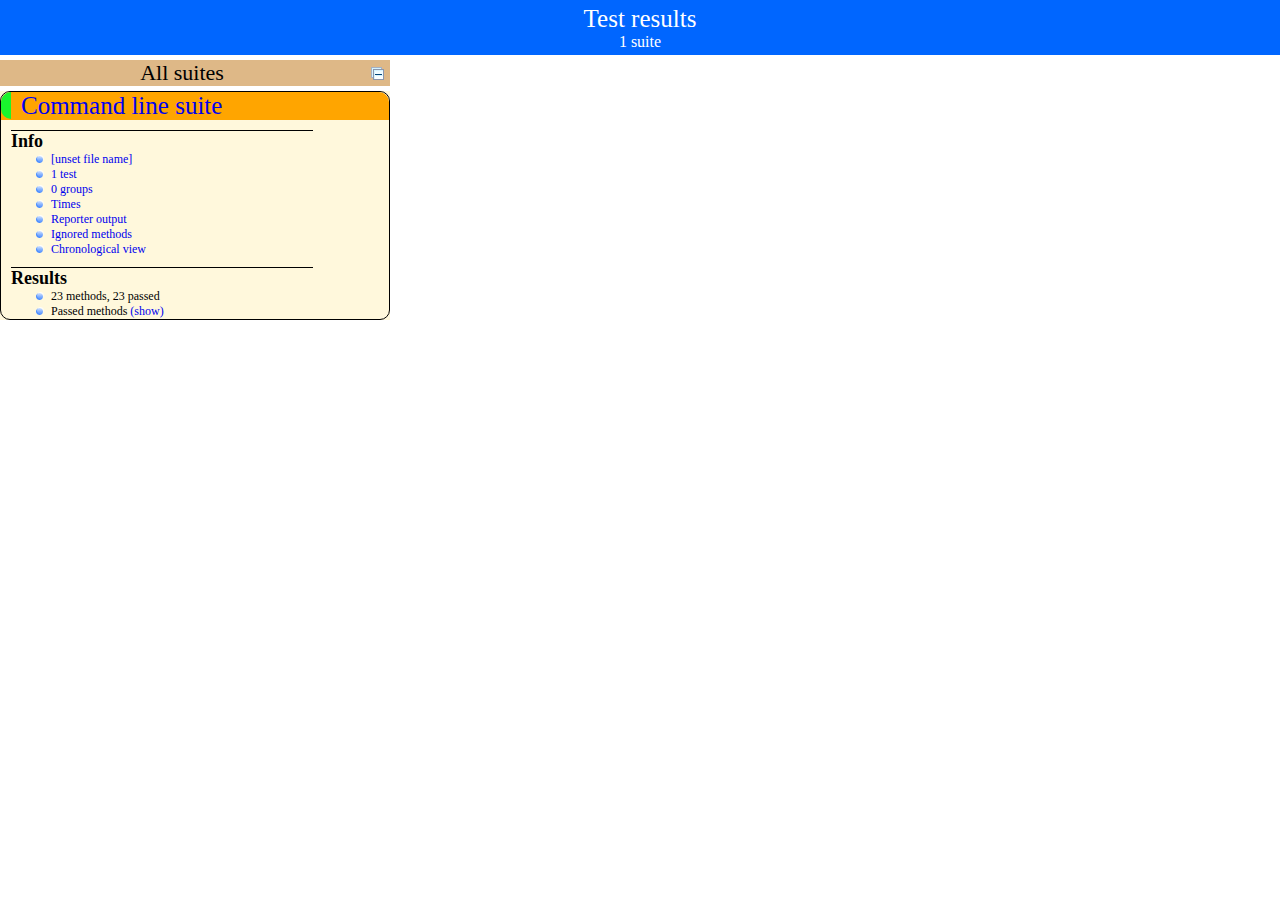
<file: target/surefire-reports/index.html>
<!DOCTYPE html>

<html>
  <head>
  <title>TestNG reports</title>

    <link type="text/css" href="testng-reports.css" rel="stylesheet" />  
    <script type="text/javascript" src="jquery-1.7.1.min.js"></script>
    <script type="text/javascript" src="testng-reports.js"></script>
    <script type="text/javascript" src="https://www.google.com/jsapi"></script>
    <script type='text/javascript'>
      google.load('visualization', '1', {packages:['table']});
      google.setOnLoadCallback(drawTable);
      var suiteTableInitFunctions = new Array();
      var suiteTableData = new Array();
    </script>
    <!--
      <script type="text/javascript" src="jquery-ui/js/jquery-ui-1.8.16.custom.min.js"></script>
     -->
  </head>

  <body>
    <div class="top-banner-root">
      <span class="top-banner-title-font">Test results</span>
      <br/>
      <span class="top-banner-font-1">1 suite</span>
    </div> <!-- top-banner-root -->
    <div class="navigator-root">
      <div class="navigator-suite-header">
        <span>All suites</span>
        <a href="#" class="collapse-all-link" title="Collapse/expand all the suites">
          <img class="collapse-all-icon" src="collapseall.gif">
          </img> <!-- collapse-all-icon -->
        </a> <!-- collapse-all-link -->
      </div> <!-- navigator-suite-header -->
      <div class="suite">
        <div class="rounded-window">
          <div class="suite-header light-rounded-window-top">
            <a href="#" class="navigator-link" panel-name="suite-Command_line_suite">
              <span class="suite-name border-passed">Command line suite</span>
            </a> <!-- navigator-link -->
          </div> <!-- suite-header light-rounded-window-top -->
          <div class="navigator-suite-content">
            <div class="suite-section-title">
              <span>Info</span>
            </div> <!-- suite-section-title -->
            <div class="suite-section-content">
              <ul>
                <li>
                  <a href="#" class="navigator-link " panel-name="test-xml-Command_line_suite">
                    <span>[unset file name]</span>
                  </a> <!-- navigator-link  -->
                </li>
                <li>
                  <a href="#" class="navigator-link " panel-name="testlist-Command_line_suite">
                    <span class="test-stats">1 test</span>
                  </a> <!-- navigator-link  -->
                </li>
                <li>
                  <a href="#" class="navigator-link " panel-name="group-Command_line_suite">
                    <span>0 groups</span>
                  </a> <!-- navigator-link  -->
                </li>
                <li>
                  <a href="#" class="navigator-link " panel-name="times-Command_line_suite">
                    <span>Times</span>
                  </a> <!-- navigator-link  -->
                </li>
                <li>
                  <a href="#" class="navigator-link " panel-name="reporter-Command_line_suite">
                    <span>Reporter output</span>
                  </a> <!-- navigator-link  -->
                </li>
                <li>
                  <a href="#" class="navigator-link " panel-name="ignored-methods-Command_line_suite">
                    <span>Ignored methods</span>
                  </a> <!-- navigator-link  -->
                </li>
                <li>
                  <a href="#" class="navigator-link " panel-name="chronological-Command_line_suite">
                    <span>Chronological view</span>
                  </a> <!-- navigator-link  -->
                </li>
              </ul>
            </div> <!-- suite-section-content -->
            <div class="result-section">
              <div class="suite-section-title">
                <span>Results</span>
              </div> <!-- suite-section-title -->
              <div class="suite-section-content">
                <ul>
                  <li>
                    <span class="method-stats">23 methods,   23 passed</span>
                  </li>
                  <li>
                    <span class="method-list-title passed">Passed methods</span>
                    <span class="show-or-hide-methods passed">
                      <a href="#" panel-name="suite-Command_line_suite" class="hide-methods passed suite-Command_line_suite"> (hide)</a> <!-- hide-methods passed suite-Command_line_suite -->
                      <a href="#" panel-name="suite-Command_line_suite" class="show-methods passed suite-Command_line_suite"> (show)</a> <!-- show-methods passed suite-Command_line_suite -->
                    </span>
                    <div class="method-list-content passed suite-Command_line_suite">
                      <span>
                        <img width="3%" src="passed.png"/>
                        <a href="#" class="method navigator-link" panel-name="suite-Command_line_suite" title="com.ems.springmvc.controller.AppControllerTest" hash-for-method="deleteEmployee">deleteEmployee</a> <!-- method navigator-link -->
                      </span>
                      <br/>
                      <span>
                        <img width="3%" src="passed.png"/>
                        <a href="#" class="method navigator-link" panel-name="suite-Command_line_suite" title="com.ems.springmvc.dao.EmployeeDaoImplTest" hash-for-method="deleteEmployeeByInvalidSsn">deleteEmployeeByInvalidSsn</a> <!-- method navigator-link -->
                      </span>
                      <br/>
                      <span>
                        <img width="3%" src="passed.png"/>
                        <a href="#" class="method navigator-link" panel-name="suite-Command_line_suite" title="com.ems.springmvc.service.EmployeeServiceImplTest" hash-for-method="deleteEmployeeBySsn">deleteEmployeeBySsn</a> <!-- method navigator-link -->
                      </span>
                      <br/>
                      <span>
                        <img width="3%" src="passed.png"/>
                        <a href="#" class="method navigator-link" panel-name="suite-Command_line_suite" title="com.ems.springmvc.dao.EmployeeDaoImplTest" hash-for-method="deleteEmployeeBySsn">deleteEmployeeBySsn</a> <!-- method navigator-link -->
                      </span>
                      <br/>
                      <span>
                        <img width="3%" src="passed.png"/>
                        <a href="#" class="method navigator-link" panel-name="suite-Command_line_suite" title="com.ems.springmvc.controller.AppControllerTest" hash-for-method="editEmployee">editEmployee</a> <!-- method navigator-link -->
                      </span>
                      <br/>
                      <span>
                        <img width="3%" src="passed.png"/>
                        <a href="#" class="method navigator-link" panel-name="suite-Command_line_suite" title="com.ems.springmvc.dao.EmployeeDaoImplTest" hash-for-method="findAllEmployees">findAllEmployees</a> <!-- method navigator-link -->
                      </span>
                      <br/>
                      <span>
                        <img width="3%" src="passed.png"/>
                        <a href="#" class="method navigator-link" panel-name="suite-Command_line_suite" title="com.ems.springmvc.service.EmployeeServiceImplTest" hash-for-method="findAllEmployees">findAllEmployees</a> <!-- method navigator-link -->
                      </span>
                      <br/>
                      <span>
                        <img width="3%" src="passed.png"/>
                        <a href="#" class="method navigator-link" panel-name="suite-Command_line_suite" title="com.ems.springmvc.service.EmployeeServiceImplTest" hash-for-method="findById">findById</a> <!-- method navigator-link -->
                      </span>
                      <br/>
                      <span>
                        <img width="3%" src="passed.png"/>
                        <a href="#" class="method navigator-link" panel-name="suite-Command_line_suite" title="com.ems.springmvc.dao.EmployeeDaoImplTest" hash-for-method="findById">findById</a> <!-- method navigator-link -->
                      </span>
                      <br/>
                      <span>
                        <img width="3%" src="passed.png"/>
                        <a href="#" class="method navigator-link" panel-name="suite-Command_line_suite" title="com.ems.springmvc.dao.EmployeeDaoImplTest" hash-for-method="findEmployeeBySsn">findEmployeeBySsn</a> <!-- method navigator-link -->
                      </span>
                      <br/>
                      <span>
                        <img width="3%" src="passed.png"/>
                        <a href="#" class="method navigator-link" panel-name="suite-Command_line_suite" title="com.ems.springmvc.service.EmployeeServiceImplTest" hash-for-method="findEmployeeBySsn">findEmployeeBySsn</a> <!-- method navigator-link -->
                      </span>
                      <br/>
                      <span>
                        <img width="3%" src="passed.png"/>
                        <a href="#" class="method navigator-link" panel-name="suite-Command_line_suite" title="com.ems.springmvc.service.EmployeeServiceImplTest" hash-for-method="isEmployeeSsnUnique">isEmployeeSsnUnique</a> <!-- method navigator-link -->
                      </span>
                      <br/>
                      <span>
                        <img width="3%" src="passed.png"/>
                        <a href="#" class="method navigator-link" panel-name="suite-Command_line_suite" title="com.ems.springmvc.controller.AppControllerTest" hash-for-method="listEmployees">listEmployees</a> <!-- method navigator-link -->
                      </span>
                      <br/>
                      <span>
                        <img width="3%" src="passed.png"/>
                        <a href="#" class="method navigator-link" panel-name="suite-Command_line_suite" title="com.ems.springmvc.controller.AppControllerTest" hash-for-method="newEmployee">newEmployee</a> <!-- method navigator-link -->
                      </span>
                      <br/>
                      <span>
                        <img width="3%" src="passed.png"/>
                        <a href="#" class="method navigator-link" panel-name="suite-Command_line_suite" title="com.ems.springmvc.service.EmployeeServiceImplTest" hash-for-method="saveEmployee">saveEmployee</a> <!-- method navigator-link -->
                      </span>
                      <br/>
                      <span>
                        <img width="3%" src="passed.png"/>
                        <a href="#" class="method navigator-link" panel-name="suite-Command_line_suite" title="com.ems.springmvc.dao.EmployeeDaoImplTest" hash-for-method="saveEmployee">saveEmployee</a> <!-- method navigator-link -->
                      </span>
                      <br/>
                      <span>
                        <img width="3%" src="passed.png"/>
                        <a href="#" class="method navigator-link" panel-name="suite-Command_line_suite" title="com.ems.springmvc.controller.AppControllerTest" hash-for-method="saveEmployeeWithSuccess">saveEmployeeWithSuccess</a> <!-- method navigator-link -->
                      </span>
                      <br/>
                      <span>
                        <img width="3%" src="passed.png"/>
                        <a href="#" class="method navigator-link" panel-name="suite-Command_line_suite" title="com.ems.springmvc.controller.AppControllerTest" hash-for-method="saveEmployeeWithValidationError">saveEmployeeWithValidationError</a> <!-- method navigator-link -->
                      </span>
                      <br/>
                      <span>
                        <img width="3%" src="passed.png"/>
                        <a href="#" class="method navigator-link" panel-name="suite-Command_line_suite" title="com.ems.springmvc.controller.AppControllerTest" hash-for-method="saveEmployeeWithValidationErrorNonUniqueSSN">saveEmployeeWithValidationErrorNonUniqueSSN</a> <!-- method navigator-link -->
                      </span>
                      <br/>
                      <span>
                        <img width="3%" src="passed.png"/>
                        <a href="#" class="method navigator-link" panel-name="suite-Command_line_suite" title="com.ems.springmvc.service.EmployeeServiceImplTest" hash-for-method="updateEmployee">updateEmployee</a> <!-- method navigator-link -->
                      </span>
                      <br/>
                      <span>
                        <img width="3%" src="passed.png"/>
                        <a href="#" class="method navigator-link" panel-name="suite-Command_line_suite" title="com.ems.springmvc.controller.AppControllerTest" hash-for-method="updateEmployeeWithSuccess">updateEmployeeWithSuccess</a> <!-- method navigator-link -->
                      </span>
                      <br/>
                      <span>
                        <img width="3%" src="passed.png"/>
                        <a href="#" class="method navigator-link" panel-name="suite-Command_line_suite" title="com.ems.springmvc.controller.AppControllerTest" hash-for-method="updateEmployeeWithValidationError">updateEmployeeWithValidationError</a> <!-- method navigator-link -->
                      </span>
                      <br/>
                      <span>
                        <img width="3%" src="passed.png"/>
                        <a href="#" class="method navigator-link" panel-name="suite-Command_line_suite" title="com.ems.springmvc.controller.AppControllerTest" hash-for-method="updateEmployeeWithValidationErrorNonUniqueSSN">updateEmployeeWithValidationErrorNonUniqueSSN</a> <!-- method navigator-link -->
                      </span>
                      <br/>
                    </div> <!-- method-list-content passed suite-Command_line_suite -->
                  </li>
                </ul>
              </div> <!-- suite-section-content -->
            </div> <!-- result-section -->
          </div> <!-- navigator-suite-content -->
        </div> <!-- rounded-window -->
      </div> <!-- suite -->
    </div> <!-- navigator-root -->
    <div class="wrapper">
      <div class="main-panel-root">
        <div panel-name="suite-Command_line_suite" class="panel Command_line_suite">
          <div class="suite-Command_line_suite-class-passed">
            <div class="main-panel-header rounded-window-top">
              <img src="passed.png"/>
              <span class="class-name">com.ems.springmvc.controller.AppControllerTest</span>
            </div> <!-- main-panel-header rounded-window-top -->
            <div class="main-panel-content rounded-window-bottom">
              <div class="method">
                <div class="method-content">
                  <a name="deleteEmployee">
                  </a> <!-- deleteEmployee -->
                  <span class="method-name">deleteEmployee</span>
                </div> <!-- method-content -->
              </div> <!-- method -->
              <div class="method">
                <div class="method-content">
                  <a name="editEmployee">
                  </a> <!-- editEmployee -->
                  <span class="method-name">editEmployee</span>
                </div> <!-- method-content -->
              </div> <!-- method -->
              <div class="method">
                <div class="method-content">
                  <a name="listEmployees">
                  </a> <!-- listEmployees -->
                  <span class="method-name">listEmployees</span>
                </div> <!-- method-content -->
              </div> <!-- method -->
              <div class="method">
                <div class="method-content">
                  <a name="newEmployee">
                  </a> <!-- newEmployee -->
                  <span class="method-name">newEmployee</span>
                </div> <!-- method-content -->
              </div> <!-- method -->
              <div class="method">
                <div class="method-content">
                  <a name="saveEmployeeWithSuccess">
                  </a> <!-- saveEmployeeWithSuccess -->
                  <span class="method-name">saveEmployeeWithSuccess</span>
                </div> <!-- method-content -->
              </div> <!-- method -->
              <div class="method">
                <div class="method-content">
                  <a name="saveEmployeeWithValidationError">
                  </a> <!-- saveEmployeeWithValidationError -->
                  <span class="method-name">saveEmployeeWithValidationError</span>
                </div> <!-- method-content -->
              </div> <!-- method -->
              <div class="method">
                <div class="method-content">
                  <a name="saveEmployeeWithValidationErrorNonUniqueSSN">
                  </a> <!-- saveEmployeeWithValidationErrorNonUniqueSSN -->
                  <span class="method-name">saveEmployeeWithValidationErrorNonUniqueSSN</span>
                </div> <!-- method-content -->
              </div> <!-- method -->
              <div class="method">
                <div class="method-content">
                  <a name="updateEmployeeWithSuccess">
                  </a> <!-- updateEmployeeWithSuccess -->
                  <span class="method-name">updateEmployeeWithSuccess</span>
                </div> <!-- method-content -->
              </div> <!-- method -->
              <div class="method">
                <div class="method-content">
                  <a name="updateEmployeeWithValidationError">
                  </a> <!-- updateEmployeeWithValidationError -->
                  <span class="method-name">updateEmployeeWithValidationError</span>
                </div> <!-- method-content -->
              </div> <!-- method -->
              <div class="method">
                <div class="method-content">
                  <a name="updateEmployeeWithValidationErrorNonUniqueSSN">
                  </a> <!-- updateEmployeeWithValidationErrorNonUniqueSSN -->
                  <span class="method-name">updateEmployeeWithValidationErrorNonUniqueSSN</span>
                </div> <!-- method-content -->
              </div> <!-- method -->
            </div> <!-- main-panel-content rounded-window-bottom -->
          </div> <!-- suite-Command_line_suite-class-passed -->
          <div class="suite-Command_line_suite-class-passed">
            <div class="main-panel-header rounded-window-top">
              <img src="passed.png"/>
              <span class="class-name">com.ems.springmvc.service.EmployeeServiceImplTest</span>
            </div> <!-- main-panel-header rounded-window-top -->
            <div class="main-panel-content rounded-window-bottom">
              <div class="method">
                <div class="method-content">
                  <a name="deleteEmployeeBySsn">
                  </a> <!-- deleteEmployeeBySsn -->
                  <span class="method-name">deleteEmployeeBySsn</span>
                </div> <!-- method-content -->
              </div> <!-- method -->
              <div class="method">
                <div class="method-content">
                  <a name="findAllEmployees">
                  </a> <!-- findAllEmployees -->
                  <span class="method-name">findAllEmployees</span>
                </div> <!-- method-content -->
              </div> <!-- method -->
              <div class="method">
                <div class="method-content">
                  <a name="findById">
                  </a> <!-- findById -->
                  <span class="method-name">findById</span>
                </div> <!-- method-content -->
              </div> <!-- method -->
              <div class="method">
                <div class="method-content">
                  <a name="findEmployeeBySsn">
                  </a> <!-- findEmployeeBySsn -->
                  <span class="method-name">findEmployeeBySsn</span>
                </div> <!-- method-content -->
              </div> <!-- method -->
              <div class="method">
                <div class="method-content">
                  <a name="isEmployeeSsnUnique">
                  </a> <!-- isEmployeeSsnUnique -->
                  <span class="method-name">isEmployeeSsnUnique</span>
                </div> <!-- method-content -->
              </div> <!-- method -->
              <div class="method">
                <div class="method-content">
                  <a name="saveEmployee">
                  </a> <!-- saveEmployee -->
                  <span class="method-name">saveEmployee</span>
                </div> <!-- method-content -->
              </div> <!-- method -->
              <div class="method">
                <div class="method-content">
                  <a name="updateEmployee">
                  </a> <!-- updateEmployee -->
                  <span class="method-name">updateEmployee</span>
                </div> <!-- method-content -->
              </div> <!-- method -->
            </div> <!-- main-panel-content rounded-window-bottom -->
          </div> <!-- suite-Command_line_suite-class-passed -->
          <div class="suite-Command_line_suite-class-passed">
            <div class="main-panel-header rounded-window-top">
              <img src="passed.png"/>
              <span class="class-name">com.ems.springmvc.dao.EmployeeDaoImplTest</span>
            </div> <!-- main-panel-header rounded-window-top -->
            <div class="main-panel-content rounded-window-bottom">
              <div class="method">
                <div class="method-content">
                  <a name="deleteEmployeeByInvalidSsn">
                  </a> <!-- deleteEmployeeByInvalidSsn -->
                  <span class="method-name">deleteEmployeeByInvalidSsn</span>
                </div> <!-- method-content -->
              </div> <!-- method -->
              <div class="method">
                <div class="method-content">
                  <a name="deleteEmployeeBySsn">
                  </a> <!-- deleteEmployeeBySsn -->
                  <span class="method-name">deleteEmployeeBySsn</span>
                </div> <!-- method-content -->
              </div> <!-- method -->
              <div class="method">
                <div class="method-content">
                  <a name="findAllEmployees">
                  </a> <!-- findAllEmployees -->
                  <span class="method-name">findAllEmployees</span>
                </div> <!-- method-content -->
              </div> <!-- method -->
              <div class="method">
                <div class="method-content">
                  <a name="findById">
                  </a> <!-- findById -->
                  <span class="method-name">findById</span>
                </div> <!-- method-content -->
              </div> <!-- method -->
              <div class="method">
                <div class="method-content">
                  <a name="findEmployeeBySsn">
                  </a> <!-- findEmployeeBySsn -->
                  <span class="method-name">findEmployeeBySsn</span>
                </div> <!-- method-content -->
              </div> <!-- method -->
              <div class="method">
                <div class="method-content">
                  <a name="saveEmployee">
                  </a> <!-- saveEmployee -->
                  <span class="method-name">saveEmployee</span>
                </div> <!-- method-content -->
              </div> <!-- method -->
            </div> <!-- main-panel-content rounded-window-bottom -->
          </div> <!-- suite-Command_line_suite-class-passed -->
        </div> <!-- panel Command_line_suite -->
        <div panel-name="test-xml-Command_line_suite" class="panel">
          <div class="main-panel-header rounded-window-top">
          </div> <!-- main-panel-header rounded-window-top -->
          <div class="main-panel-content rounded-window-bottom">
            <pre>
&lt;?xml version=&quot;1.0&quot; encoding=&quot;UTF-8&quot;?&gt;
&lt;!DOCTYPE suite SYSTEM &quot;http://testng.org/testng-1.0.dtd&quot;&gt;
&lt;suite verbose=&quot;0&quot; name=&quot;Command line suite&quot;&gt;
  &lt;test name=&quot;Command line test&quot; preserve-order=&quot;false&quot;&gt;
    &lt;classes&gt;
      &lt;class name=&quot;com.ems.springmvc.controller.AppControllerTest&quot;/&gt;
      &lt;class name=&quot;com.ems.springmvc.dao.EmployeeDaoImplTest&quot;/&gt;
      &lt;class name=&quot;com.ems.springmvc.dao.EntityDaoImplTest&quot;/&gt;
      &lt;class name=&quot;com.ems.springmvc.service.EmployeeServiceImplTest&quot;/&gt;
    &lt;/classes&gt;
  &lt;/test&gt; &lt;!-- Command line test --&gt;
&lt;/suite&gt; &lt;!-- Command line suite --&gt;
            </pre>
          </div> <!-- main-panel-content rounded-window-bottom -->
        </div> <!-- panel -->
        <div panel-name="testlist-Command_line_suite" class="panel">
          <div class="main-panel-header rounded-window-top">
            <span class="header-content">Tests for Command line suite</span>
          </div> <!-- main-panel-header rounded-window-top -->
          <div class="main-panel-content rounded-window-bottom">
            <ul>
              <li>
                <span class="test-name">Command line test (4 classes)</span>
              </li>
            </ul>
          </div> <!-- main-panel-content rounded-window-bottom -->
        </div> <!-- panel -->
        <div panel-name="group-Command_line_suite" class="panel">
          <div class="main-panel-header rounded-window-top">
            <span class="header-content">Groups for Command line suite</span>
          </div> <!-- main-panel-header rounded-window-top -->
          <div class="main-panel-content rounded-window-bottom">
          </div> <!-- main-panel-content rounded-window-bottom -->
        </div> <!-- panel -->
        <div panel-name="times-Command_line_suite" class="panel">
          <div class="main-panel-header rounded-window-top">
            <span class="header-content">Times for Command line suite</span>
          </div> <!-- main-panel-header rounded-window-top -->
          <div class="main-panel-content rounded-window-bottom">
            <div class="times-div">
              <script type="text/javascript">
suiteTableInitFunctions.push('tableData_Command_line_suite');
function tableData_Command_line_suite() {
var data = new google.visualization.DataTable();
data.addColumn('number', 'Number');
data.addColumn('string', 'Method');
data.addColumn('string', 'Class');
data.addColumn('number', 'Time (ms)');
data.addRows(23);
data.setCell(0, 0, 0)
data.setCell(0, 1, 'deleteEmployeeByInvalidSsn')
data.setCell(0, 2, 'com.ems.springmvc.dao.EmployeeDaoImplTest')
data.setCell(0, 3, 142);
data.setCell(1, 0, 1)
data.setCell(1, 1, 'editEmployee')
data.setCell(1, 2, 'com.ems.springmvc.controller.AppControllerTest')
data.setCell(1, 3, 31);
data.setCell(2, 0, 2)
data.setCell(2, 1, 'saveEmployee')
data.setCell(2, 2, 'com.ems.springmvc.dao.EmployeeDaoImplTest')
data.setCell(2, 3, 27);
data.setCell(3, 0, 3)
data.setCell(3, 1, 'deleteEmployee')
data.setCell(3, 2, 'com.ems.springmvc.controller.AppControllerTest')
data.setCell(3, 3, 22);
data.setCell(4, 0, 4)
data.setCell(4, 1, 'listEmployees')
data.setCell(4, 2, 'com.ems.springmvc.controller.AppControllerTest')
data.setCell(4, 3, 21);
data.setCell(5, 0, 5)
data.setCell(5, 1, 'findEmployeeBySsn')
data.setCell(5, 2, 'com.ems.springmvc.dao.EmployeeDaoImplTest')
data.setCell(5, 3, 17);
data.setCell(6, 0, 6)
data.setCell(6, 1, 'findById')
data.setCell(6, 2, 'com.ems.springmvc.dao.EmployeeDaoImplTest')
data.setCell(6, 3, 14);
data.setCell(7, 0, 7)
data.setCell(7, 1, 'findAllEmployees')
data.setCell(7, 2, 'com.ems.springmvc.dao.EmployeeDaoImplTest')
data.setCell(7, 3, 3);
data.setCell(8, 0, 8)
data.setCell(8, 1, 'deleteEmployeeBySsn')
data.setCell(8, 2, 'com.ems.springmvc.dao.EmployeeDaoImplTest')
data.setCell(8, 3, 3);
data.setCell(9, 0, 9)
data.setCell(9, 1, 'saveEmployeeWithSuccess')
data.setCell(9, 2, 'com.ems.springmvc.controller.AppControllerTest')
data.setCell(9, 3, 2);
data.setCell(10, 0, 10)
data.setCell(10, 1, 'newEmployee')
data.setCell(10, 2, 'com.ems.springmvc.controller.AppControllerTest')
data.setCell(10, 3, 1);
data.setCell(11, 0, 11)
data.setCell(11, 1, 'saveEmployeeWithValidationErrorNonUniqueSSN')
data.setCell(11, 2, 'com.ems.springmvc.controller.AppControllerTest')
data.setCell(11, 3, 1);
data.setCell(12, 0, 12)
data.setCell(12, 1, 'isEmployeeSsnUnique')
data.setCell(12, 2, 'com.ems.springmvc.service.EmployeeServiceImplTest')
data.setCell(12, 3, 1);
data.setCell(13, 0, 13)
data.setCell(13, 1, 'updateEmployeeWithValidationErrorNonUniqueSSN')
data.setCell(13, 2, 'com.ems.springmvc.controller.AppControllerTest')
data.setCell(13, 3, 1);
data.setCell(14, 0, 14)
data.setCell(14, 1, 'deleteEmployeeBySsn')
data.setCell(14, 2, 'com.ems.springmvc.service.EmployeeServiceImplTest')
data.setCell(14, 3, 1);
data.setCell(15, 0, 15)
data.setCell(15, 1, 'updateEmployeeWithSuccess')
data.setCell(15, 2, 'com.ems.springmvc.controller.AppControllerTest')
data.setCell(15, 3, 1);
data.setCell(16, 0, 16)
data.setCell(16, 1, 'updateEmployeeWithValidationError')
data.setCell(16, 2, 'com.ems.springmvc.controller.AppControllerTest')
data.setCell(16, 3, 1);
data.setCell(17, 0, 17)
data.setCell(17, 1, 'saveEmployeeWithValidationError')
data.setCell(17, 2, 'com.ems.springmvc.controller.AppControllerTest')
data.setCell(17, 3, 1);
data.setCell(18, 0, 18)
data.setCell(18, 1, 'findById')
data.setCell(18, 2, 'com.ems.springmvc.service.EmployeeServiceImplTest')
data.setCell(18, 3, 0);
data.setCell(19, 0, 19)
data.setCell(19, 1, 'saveEmployee')
data.setCell(19, 2, 'com.ems.springmvc.service.EmployeeServiceImplTest')
data.setCell(19, 3, 0);
data.setCell(20, 0, 20)
data.setCell(20, 1, 'findAllEmployees')
data.setCell(20, 2, 'com.ems.springmvc.service.EmployeeServiceImplTest')
data.setCell(20, 3, 0);
data.setCell(21, 0, 21)
data.setCell(21, 1, 'updateEmployee')
data.setCell(21, 2, 'com.ems.springmvc.service.EmployeeServiceImplTest')
data.setCell(21, 3, 0);
data.setCell(22, 0, 22)
data.setCell(22, 1, 'findEmployeeBySsn')
data.setCell(22, 2, 'com.ems.springmvc.service.EmployeeServiceImplTest')
data.setCell(22, 3, 0);
window.suiteTableData['Command_line_suite']= { tableData: data, tableDiv: 'times-div-Command_line_suite'}
return data;
}
              </script>
              <span class="suite-total-time">Total running time: 290 ms</span>
              <div id="times-div-Command_line_suite">
              </div> <!-- times-div-Command_line_suite -->
            </div> <!-- times-div -->
          </div> <!-- main-panel-content rounded-window-bottom -->
        </div> <!-- panel -->
        <div panel-name="reporter-Command_line_suite" class="panel">
          <div class="main-panel-header rounded-window-top">
            <span class="header-content">Reporter output for Command line suite</span>
          </div> <!-- main-panel-header rounded-window-top -->
          <div class="main-panel-content rounded-window-bottom">
          </div> <!-- main-panel-content rounded-window-bottom -->
        </div> <!-- panel -->
        <div panel-name="ignored-methods-Command_line_suite" class="panel">
          <div class="main-panel-header rounded-window-top">
            <span class="header-content">0 ignored methods</span>
          </div> <!-- main-panel-header rounded-window-top -->
          <div class="main-panel-content rounded-window-bottom">
          </div> <!-- main-panel-content rounded-window-bottom -->
        </div> <!-- panel -->
        <div panel-name="chronological-Command_line_suite" class="panel">
          <div class="main-panel-header rounded-window-top">
            <span class="header-content">Methods in chronological order</span>
          </div> <!-- main-panel-header rounded-window-top -->
          <div class="main-panel-content rounded-window-bottom">
            <div class="chronological-class">
              <div class="chronological-class-name">com.ems.springmvc.controller.AppControllerTest</div> <!-- chronological-class-name -->
              <div class="configuration-class before">
                <span class="method-name">setUp</span>
                <span class="method-start">0 ms</span>
              </div> <!-- configuration-class before -->
              <div class="test-method">
                <span class="method-name">deleteEmployee</span>
                <span class="method-start">449 ms</span>
              </div> <!-- test-method -->
              <div class="test-method">
                <span class="method-name">editEmployee</span>
                <span class="method-start">474 ms</span>
              </div> <!-- test-method -->
              <div class="test-method">
                <span class="method-name">listEmployees</span>
                <span class="method-start">505 ms</span>
              </div> <!-- test-method -->
              <div class="test-method">
                <span class="method-name">newEmployee</span>
                <span class="method-start">527 ms</span>
              </div> <!-- test-method -->
              <div class="test-method">
                <span class="method-name">saveEmployeeWithSuccess</span>
                <span class="method-start">528 ms</span>
              </div> <!-- test-method -->
              <div class="test-method">
                <span class="method-name">saveEmployeeWithValidationError</span>
                <span class="method-start">531 ms</span>
              </div> <!-- test-method -->
              <div class="test-method">
                <span class="method-name">saveEmployeeWithValidationErrorNonUniqueSSN</span>
                <span class="method-start">533 ms</span>
              </div> <!-- test-method -->
              <div class="test-method">
                <span class="method-name">updateEmployeeWithSuccess</span>
                <span class="method-start">535 ms</span>
              </div> <!-- test-method -->
              <div class="test-method">
                <span class="method-name">updateEmployeeWithValidationError</span>
                <span class="method-start">536 ms</span>
              </div> <!-- test-method -->
              <div class="test-method">
                <span class="method-name">updateEmployeeWithValidationErrorNonUniqueSSN</span>
                <span class="method-start">537 ms</span>
              </div> <!-- test-method -->
            </div> <!-- chronological-class -->
            <div class="chronological-class">
              <div class="chronological-class-name">com.ems.springmvc.dao.EmployeeDaoImplTest</div> <!-- chronological-class-name -->
              <div class="configuration-class before">
                <span class="method-name">springTestContextBeforeTestClass</span>
                <span class="method-start">539 ms</span>
              </div> <!-- configuration-class before -->
              <div class="configuration-class before">
                <span class="method-name">springTestContextPrepareTestInstance</span>
                <span class="method-start">539 ms</span>
              </div> <!-- configuration-class before -->
              <div class="configuration-method before">
                <span class="method-name">springTestContextBeforeTestMethod(public void com.ems.springmvc.dao.EmployeeDaoImplTest.deleteEmployeeByInvalidSsn())</span>
                <span class="method-start">3042 ms</span>
              </div> <!-- configuration-method before -->
              <div class="configuration-method before">
                <span class="method-name">setUp</span>
                <span class="method-start">3114 ms</span>
              </div> <!-- configuration-method before -->
              <div class="test-method">
                <span class="method-name">deleteEmployeeByInvalidSsn</span>
                <span class="method-start">3298 ms</span>
              </div> <!-- test-method -->
              <div class="configuration-method after">
                <span class="method-name">springTestContextAfterTestMethod(public void com.ems.springmvc.dao.EmployeeDaoImplTest.deleteEmployeeByInvalidSsn())</span>
                <span class="method-start">3440 ms</span>
              </div> <!-- configuration-method after -->
              <div class="configuration-method before">
                <span class="method-name">springTestContextBeforeTestMethod(public void com.ems.springmvc.dao.EmployeeDaoImplTest.deleteEmployeeBySsn())</span>
                <span class="method-start">3447 ms</span>
              </div> <!-- configuration-method before -->
              <div class="configuration-method before">
                <span class="method-name">setUp</span>
                <span class="method-start">3449 ms</span>
              </div> <!-- configuration-method before -->
              <div class="test-method">
                <span class="method-name">deleteEmployeeBySsn</span>
                <span class="method-start">3458 ms</span>
              </div> <!-- test-method -->
              <div class="configuration-method after">
                <span class="method-name">springTestContextAfterTestMethod(public void com.ems.springmvc.dao.EmployeeDaoImplTest.deleteEmployeeBySsn())</span>
                <span class="method-start">3461 ms</span>
              </div> <!-- configuration-method after -->
              <div class="configuration-method before">
                <span class="method-name">springTestContextBeforeTestMethod(public void com.ems.springmvc.dao.EmployeeDaoImplTest.findAllEmployees())</span>
                <span class="method-start">3466 ms</span>
              </div> <!-- configuration-method before -->
              <div class="configuration-method before">
                <span class="method-name">setUp</span>
                <span class="method-start">3468 ms</span>
              </div> <!-- configuration-method before -->
              <div class="test-method">
                <span class="method-name">findAllEmployees</span>
                <span class="method-start">3477 ms</span>
              </div> <!-- test-method -->
              <div class="configuration-method after">
                <span class="method-name">springTestContextAfterTestMethod(public void com.ems.springmvc.dao.EmployeeDaoImplTest.findAllEmployees())</span>
                <span class="method-start">3480 ms</span>
              </div> <!-- configuration-method after -->
              <div class="configuration-method before">
                <span class="method-name">springTestContextBeforeTestMethod(public void com.ems.springmvc.dao.EmployeeDaoImplTest.findById())</span>
                <span class="method-start">3483 ms</span>
              </div> <!-- configuration-method before -->
              <div class="configuration-method before">
                <span class="method-name">setUp</span>
                <span class="method-start">3485 ms</span>
              </div> <!-- configuration-method before -->
              <div class="test-method">
                <span class="method-name">findById</span>
                <span class="method-start">3497 ms</span>
              </div> <!-- test-method -->
              <div class="configuration-method after">
                <span class="method-name">springTestContextAfterTestMethod(public void com.ems.springmvc.dao.EmployeeDaoImplTest.findById())</span>
                <span class="method-start">3511 ms</span>
              </div> <!-- configuration-method after -->
              <div class="configuration-method before">
                <span class="method-name">springTestContextBeforeTestMethod(public void com.ems.springmvc.dao.EmployeeDaoImplTest.findEmployeeBySsn())</span>
                <span class="method-start">3515 ms</span>
              </div> <!-- configuration-method before -->
              <div class="configuration-method before">
                <span class="method-name">setUp</span>
                <span class="method-start">3518 ms</span>
              </div> <!-- configuration-method before -->
              <div class="test-method">
                <span class="method-name">findEmployeeBySsn</span>
                <span class="method-start">3528 ms</span>
              </div> <!-- test-method -->
              <div class="configuration-method after">
                <span class="method-name">springTestContextAfterTestMethod(public void com.ems.springmvc.dao.EmployeeDaoImplTest.findEmployeeBySsn())</span>
                <span class="method-start">3545 ms</span>
              </div> <!-- configuration-method after -->
              <div class="configuration-method before">
                <span class="method-name">springTestContextBeforeTestMethod(public void com.ems.springmvc.dao.EmployeeDaoImplTest.saveEmployee())</span>
                <span class="method-start">3548 ms</span>
              </div> <!-- configuration-method before -->
              <div class="configuration-method before">
                <span class="method-name">setUp</span>
                <span class="method-start">3553 ms</span>
              </div> <!-- configuration-method before -->
              <div class="test-method">
                <span class="method-name">saveEmployee</span>
                <span class="method-start">3599 ms</span>
              </div> <!-- test-method -->
              <div class="configuration-method after">
                <span class="method-name">springTestContextAfterTestMethod(public void com.ems.springmvc.dao.EmployeeDaoImplTest.saveEmployee())</span>
                <span class="method-start">3629 ms</span>
              </div> <!-- configuration-method after -->
            </div> <!-- chronological-class -->
            <div class="chronological-class">
              <div class="chronological-class-name">com.ems.springmvc.service.EmployeeServiceImplTest</div> <!-- chronological-class-name -->
              <div class="configuration-class before">
                <span class="method-name">setUp</span>
                <span class="method-start">3632 ms</span>
              </div> <!-- configuration-class before -->
            </div> <!-- chronological-class -->
            <div class="chronological-class">
              <div class="chronological-class-name">com.ems.springmvc.dao.EmployeeDaoImplTest</div> <!-- chronological-class-name -->
              <div class="configuration-class after">
                <span class="method-name">springTestContextAfterTestClass</span>
                <span class="method-start">3632 ms</span>
              </div> <!-- configuration-class after -->
            </div> <!-- chronological-class -->
            <div class="chronological-class">
              <div class="chronological-class-name">com.ems.springmvc.service.EmployeeServiceImplTest</div> <!-- chronological-class-name -->
              <div class="test-method">
                <span class="method-name">deleteEmployeeBySsn</span>
                <span class="method-start">3644 ms</span>
              </div> <!-- test-method -->
              <div class="test-method">
                <span class="method-name">findAllEmployees</span>
                <span class="method-start">3645 ms</span>
              </div> <!-- test-method -->
              <div class="test-method">
                <span class="method-name">findById</span>
                <span class="method-start">3646 ms</span>
              </div> <!-- test-method -->
              <div class="test-method">
                <span class="method-name">findEmployeeBySsn</span>
                <span class="method-start">3647 ms</span>
              </div> <!-- test-method -->
              <div class="test-method">
                <span class="method-name">isEmployeeSsnUnique</span>
                <span class="method-start">3647 ms</span>
              </div> <!-- test-method -->
              <div class="test-method">
                <span class="method-name">saveEmployee</span>
                <span class="method-start">3648 ms</span>
              </div> <!-- test-method -->
              <div class="test-method">
                <span class="method-name">updateEmployee</span>
                <span class="method-start">3649 ms</span>
              </div> <!-- test-method -->
          </div> <!-- main-panel-content rounded-window-bottom -->
        </div> <!-- panel -->
      </div> <!-- main-panel-root -->
    </div> <!-- wrapper -->
  </body>
</html>
</file>
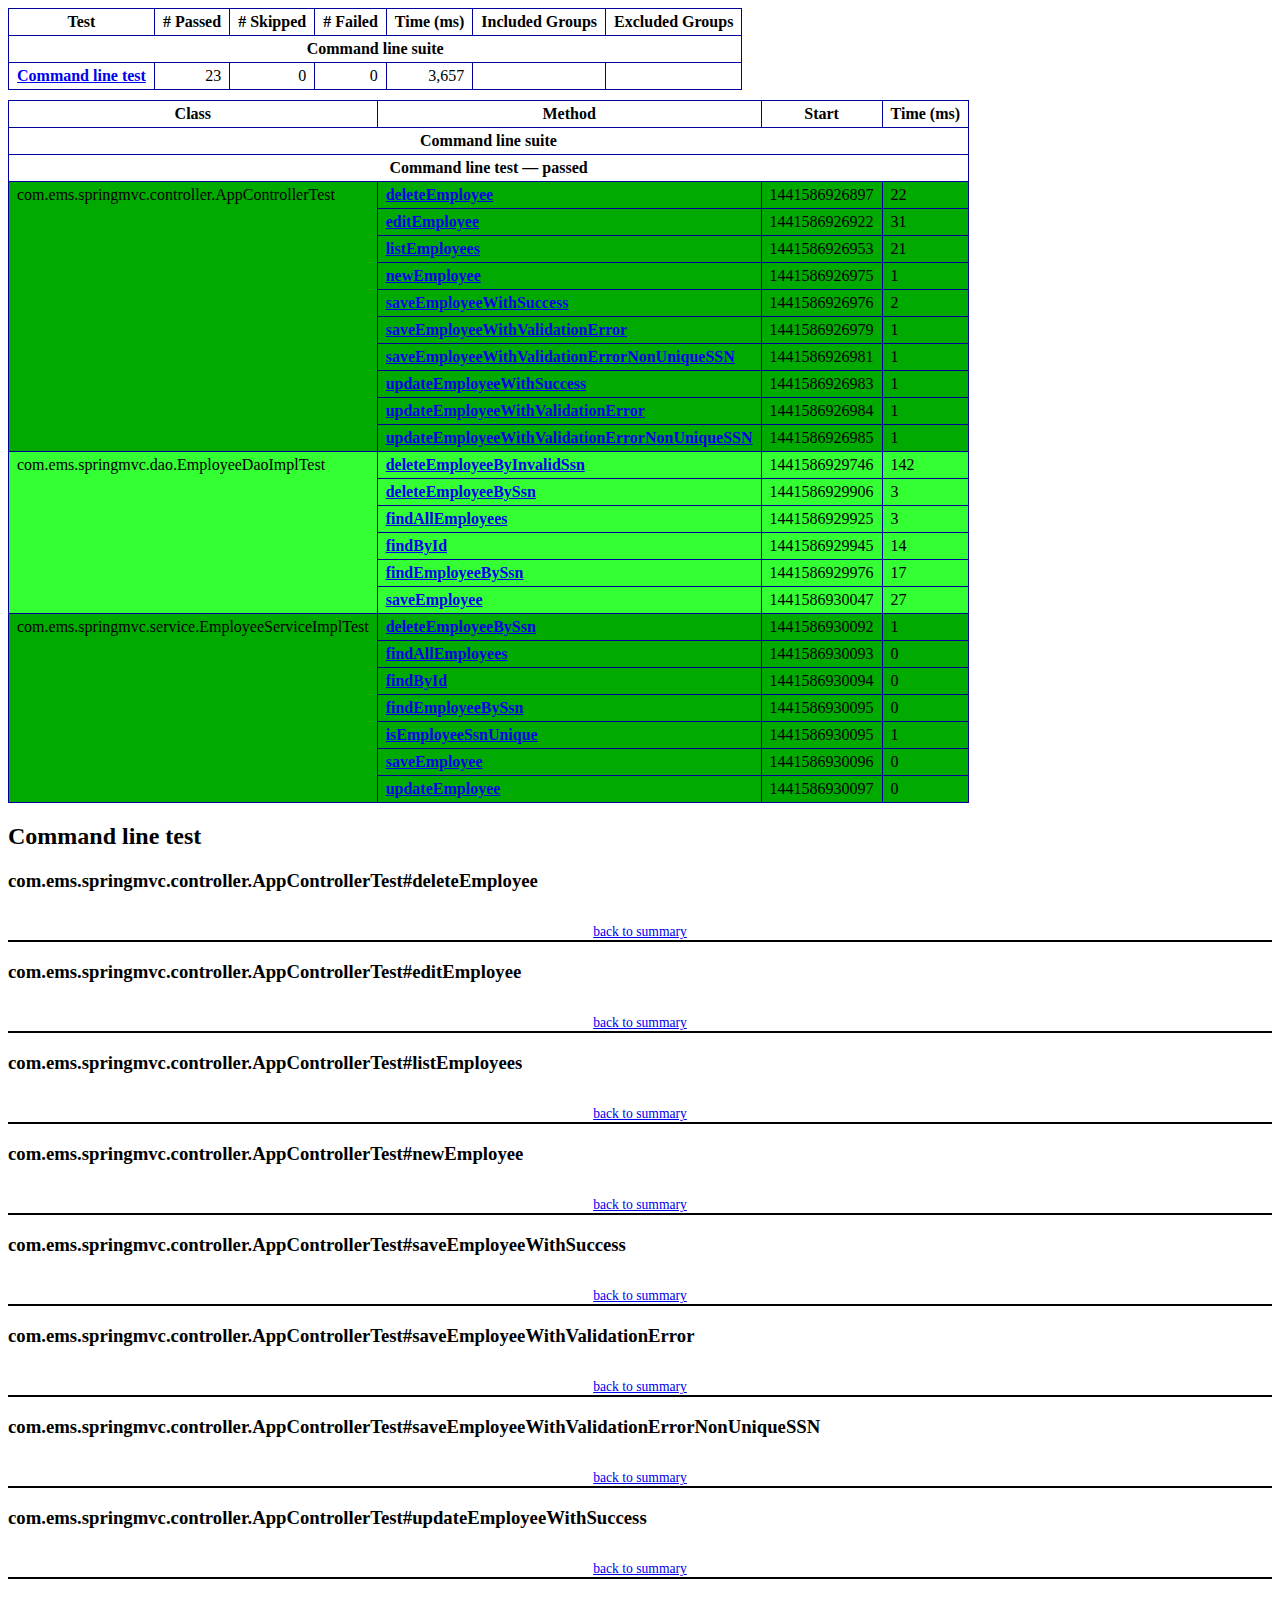
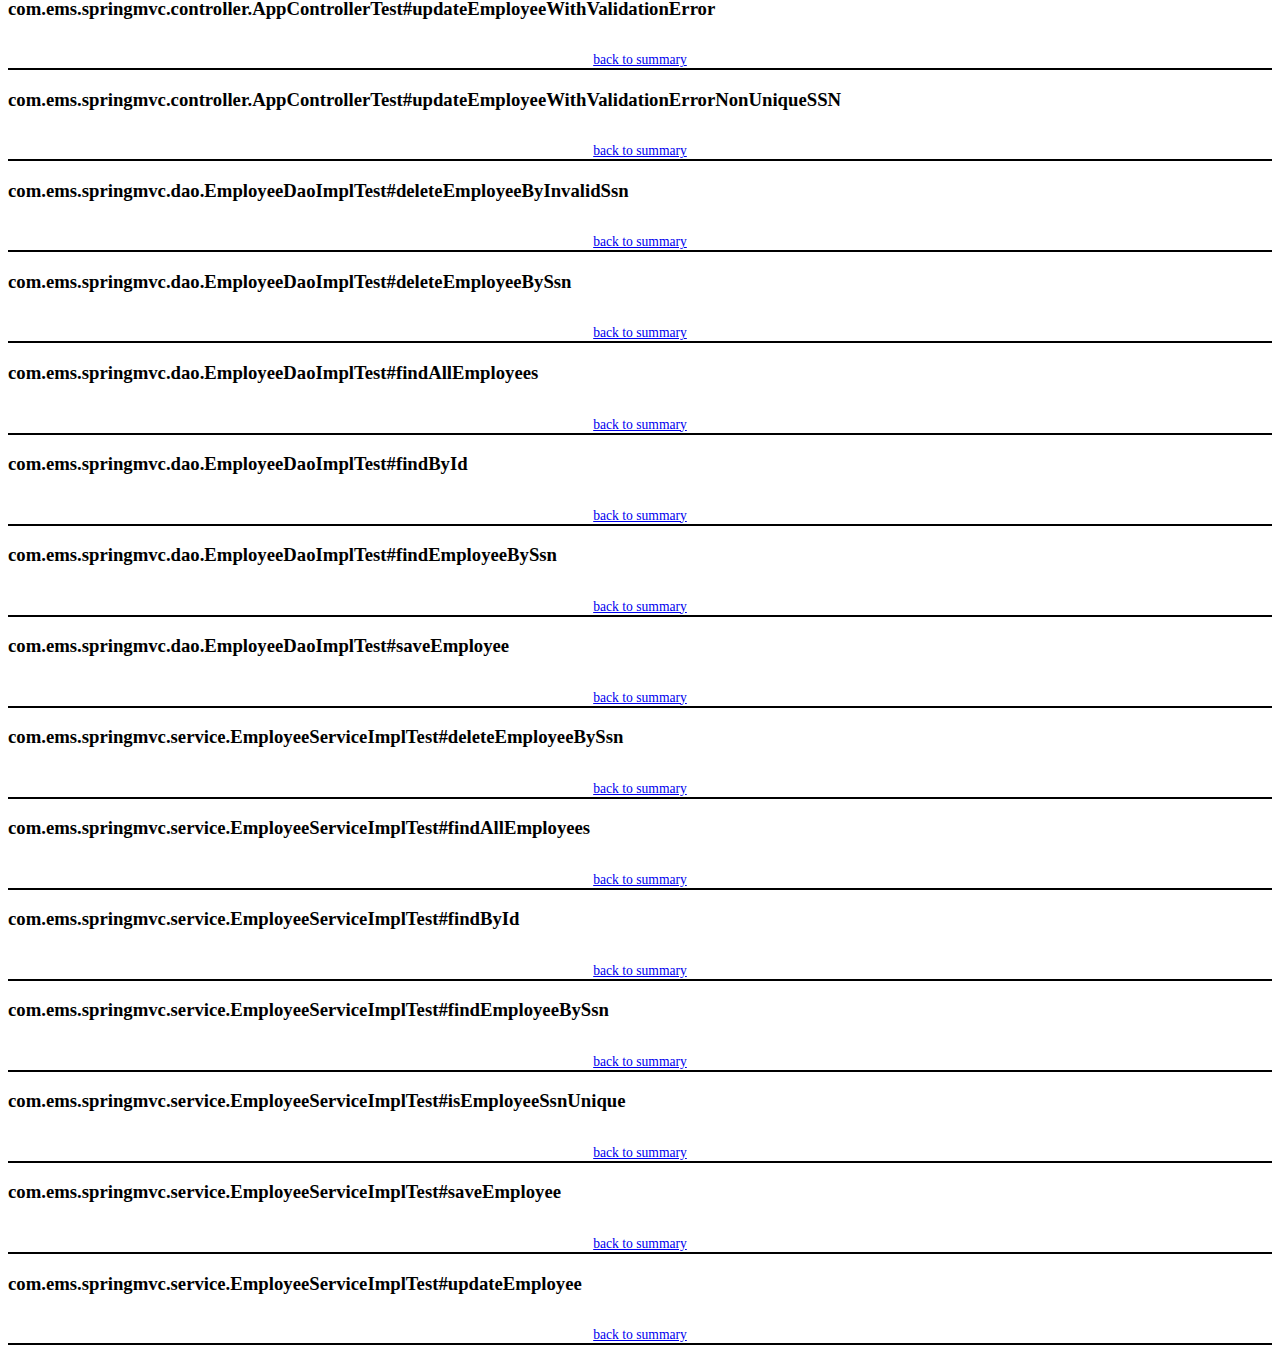
<file: target/surefire-reports/emailable-report.html>
<!DOCTYPE html PUBLIC "-//W3C//DTD XHTML 1.1//EN" "http://www.w3.org/TR/xhtml11/DTD/xhtml11.dtd">
<html xmlns="http://www.w3.org/1999/xhtml"><head><title>TestNG Report</title><style type="text/css">table {margin-bottom:10px;border-collapse:collapse;empty-cells:show}th,td {border:1px solid #009;padding:.25em .5em}th {vertical-align:bottom}td {vertical-align:top}table a {font-weight:bold}.stripe td {background-color: #E6EBF9}.num {text-align:right}.passedodd td {background-color: #3F3}.passedeven td {background-color: #0A0}.skippedodd td {background-color: #DDD}.skippedeven td {background-color: #CCC}.failedodd td,.attn {background-color: #F33}.failedeven td,.stripe .attn {background-color: #D00}.stacktrace {white-space:pre;font-family:monospace}.totop {font-size:85%;text-align:center;border-bottom:2px solid #000}</style></head><body><table><tr><th>Test</th><th># Passed</th><th># Skipped</th><th># Failed</th><th>Time (ms)</th><th>Included Groups</th><th>Excluded Groups</th></tr><tr><th colspan="7">Command line suite</th></tr><tr><td><a href="#t0">Command line test</a></td><td class="num">23</td><td class="num">0</td><td class="num">0</td><td class="num">3,657</td><td></td><td></td></tr></table><table><thead><tr><th>Class</th><th>Method</th><th>Start</th><th>Time (ms)</th></tr></thead><tbody><tr><th colspan="4">Command line suite</th></tr></tbody><tbody id="t0"><tr><th colspan="4">Command line test &#8212; passed</th></tr><tr class="passedeven"><td rowspan="10">com.ems.springmvc.controller.AppControllerTest</td><td><a href="#m0">deleteEmployee</a></td><td rowspan="1">1441586926897</td><td rowspan="1">22</td></tr><tr class="passedeven"><td><a href="#m1">editEmployee</a></td><td rowspan="1">1441586926922</td><td rowspan="1">31</td></tr><tr class="passedeven"><td><a href="#m2">listEmployees</a></td><td rowspan="1">1441586926953</td><td rowspan="1">21</td></tr><tr class="passedeven"><td><a href="#m3">newEmployee</a></td><td rowspan="1">1441586926975</td><td rowspan="1">1</td></tr><tr class="passedeven"><td><a href="#m4">saveEmployeeWithSuccess</a></td><td rowspan="1">1441586926976</td><td rowspan="1">2</td></tr><tr class="passedeven"><td><a href="#m5">saveEmployeeWithValidationError</a></td><td rowspan="1">1441586926979</td><td rowspan="1">1</td></tr><tr class="passedeven"><td><a href="#m6">saveEmployeeWithValidationErrorNonUniqueSSN</a></td><td rowspan="1">1441586926981</td><td rowspan="1">1</td></tr><tr class="passedeven"><td><a href="#m7">updateEmployeeWithSuccess</a></td><td rowspan="1">1441586926983</td><td rowspan="1">1</td></tr><tr class="passedeven"><td><a href="#m8">updateEmployeeWithValidationError</a></td><td rowspan="1">1441586926984</td><td rowspan="1">1</td></tr><tr class="passedeven"><td><a href="#m9">updateEmployeeWithValidationErrorNonUniqueSSN</a></td><td rowspan="1">1441586926985</td><td rowspan="1">1</td></tr><tr class="passedodd"><td rowspan="6">com.ems.springmvc.dao.EmployeeDaoImplTest</td><td><a href="#m10">deleteEmployeeByInvalidSsn</a></td><td rowspan="1">1441586929746</td><td rowspan="1">142</td></tr><tr class="passedodd"><td><a href="#m11">deleteEmployeeBySsn</a></td><td rowspan="1">1441586929906</td><td rowspan="1">3</td></tr><tr class="passedodd"><td><a href="#m12">findAllEmployees</a></td><td rowspan="1">1441586929925</td><td rowspan="1">3</td></tr><tr class="passedodd"><td><a href="#m13">findById</a></td><td rowspan="1">1441586929945</td><td rowspan="1">14</td></tr><tr class="passedodd"><td><a href="#m14">findEmployeeBySsn</a></td><td rowspan="1">1441586929976</td><td rowspan="1">17</td></tr><tr class="passedodd"><td><a href="#m15">saveEmployee</a></td><td rowspan="1">1441586930047</td><td rowspan="1">27</td></tr><tr class="passedeven"><td rowspan="7">com.ems.springmvc.service.EmployeeServiceImplTest</td><td><a href="#m16">deleteEmployeeBySsn</a></td><td rowspan="1">1441586930092</td><td rowspan="1">1</td></tr><tr class="passedeven"><td><a href="#m17">findAllEmployees</a></td><td rowspan="1">1441586930093</td><td rowspan="1">0</td></tr><tr class="passedeven"><td><a href="#m18">findById</a></td><td rowspan="1">1441586930094</td><td rowspan="1">0</td></tr><tr class="passedeven"><td><a href="#m19">findEmployeeBySsn</a></td><td rowspan="1">1441586930095</td><td rowspan="1">0</td></tr><tr class="passedeven"><td><a href="#m20">isEmployeeSsnUnique</a></td><td rowspan="1">1441586930095</td><td rowspan="1">1</td></tr><tr class="passedeven"><td><a href="#m21">saveEmployee</a></td><td rowspan="1">1441586930096</td><td rowspan="1">0</td></tr><tr class="passedeven"><td><a href="#m22">updateEmployee</a></td><td rowspan="1">1441586930097</td><td rowspan="1">0</td></tr></tbody></table><h2>Command line test</h2><h3 id="m0">com.ems.springmvc.controller.AppControllerTest#deleteEmployee</h3><table class="result"></table><p class="totop"><a href="#summary">back to summary</a></p><h3 id="m1">com.ems.springmvc.controller.AppControllerTest#editEmployee</h3><table class="result"></table><p class="totop"><a href="#summary">back to summary</a></p><h3 id="m2">com.ems.springmvc.controller.AppControllerTest#listEmployees</h3><table class="result"></table><p class="totop"><a href="#summary">back to summary</a></p><h3 id="m3">com.ems.springmvc.controller.AppControllerTest#newEmployee</h3><table class="result"></table><p class="totop"><a href="#summary">back to summary</a></p><h3 id="m4">com.ems.springmvc.controller.AppControllerTest#saveEmployeeWithSuccess</h3><table class="result"></table><p class="totop"><a href="#summary">back to summary</a></p><h3 id="m5">com.ems.springmvc.controller.AppControllerTest#saveEmployeeWithValidationError</h3><table class="result"></table><p class="totop"><a href="#summary">back to summary</a></p><h3 id="m6">com.ems.springmvc.controller.AppControllerTest#saveEmployeeWithValidationErrorNonUniqueSSN</h3><table class="result"></table><p class="totop"><a href="#summary">back to summary</a></p><h3 id="m7">com.ems.springmvc.controller.AppControllerTest#updateEmployeeWithSuccess</h3><table class="result"></table><p class="totop"><a href="#summary">back to summary</a></p><h3 id="m8">com.ems.springmvc.controller.AppControllerTest#updateEmployeeWithValidationError</h3><table class="result"></table><p class="totop"><a href="#summary">back to summary</a></p><h3 id="m9">com.ems.springmvc.controller.AppControllerTest#updateEmployeeWithValidationErrorNonUniqueSSN</h3><table class="result"></table><p class="totop"><a href="#summary">back to summary</a></p><h3 id="m10">com.ems.springmvc.dao.EmployeeDaoImplTest#deleteEmployeeByInvalidSsn</h3><table class="result"></table><p class="totop"><a href="#summary">back to summary</a></p><h3 id="m11">com.ems.springmvc.dao.EmployeeDaoImplTest#deleteEmployeeBySsn</h3><table class="result"></table><p class="totop"><a href="#summary">back to summary</a></p><h3 id="m12">com.ems.springmvc.dao.EmployeeDaoImplTest#findAllEmployees</h3><table class="result"></table><p class="totop"><a href="#summary">back to summary</a></p><h3 id="m13">com.ems.springmvc.dao.EmployeeDaoImplTest#findById</h3><table class="result"></table><p class="totop"><a href="#summary">back to summary</a></p><h3 id="m14">com.ems.springmvc.dao.EmployeeDaoImplTest#findEmployeeBySsn</h3><table class="result"></table><p class="totop"><a href="#summary">back to summary</a></p><h3 id="m15">com.ems.springmvc.dao.EmployeeDaoImplTest#saveEmployee</h3><table class="result"></table><p class="totop"><a href="#summary">back to summary</a></p><h3 id="m16">com.ems.springmvc.service.EmployeeServiceImplTest#deleteEmployeeBySsn</h3><table class="result"></table><p class="totop"><a href="#summary">back to summary</a></p><h3 id="m17">com.ems.springmvc.service.EmployeeServiceImplTest#findAllEmployees</h3><table class="result"></table><p class="totop"><a href="#summary">back to summary</a></p><h3 id="m18">com.ems.springmvc.service.EmployeeServiceImplTest#findById</h3><table class="result"></table><p class="totop"><a href="#summary">back to summary</a></p><h3 id="m19">com.ems.springmvc.service.EmployeeServiceImplTest#findEmployeeBySsn</h3><table class="result"></table><p class="totop"><a href="#summary">back to summary</a></p><h3 id="m20">com.ems.springmvc.service.EmployeeServiceImplTest#isEmployeeSsnUnique</h3><table class="result"></table><p class="totop"><a href="#summary">back to summary</a></p><h3 id="m21">com.ems.springmvc.service.EmployeeServiceImplTest#saveEmployee</h3><table class="result"></table><p class="totop"><a href="#summary">back to summary</a></p><h3 id="m22">com.ems.springmvc.service.EmployeeServiceImplTest#updateEmployee</h3><table class="result"></table><p class="totop"><a href="#summary">back to summary</a></p></body></html>
</file>
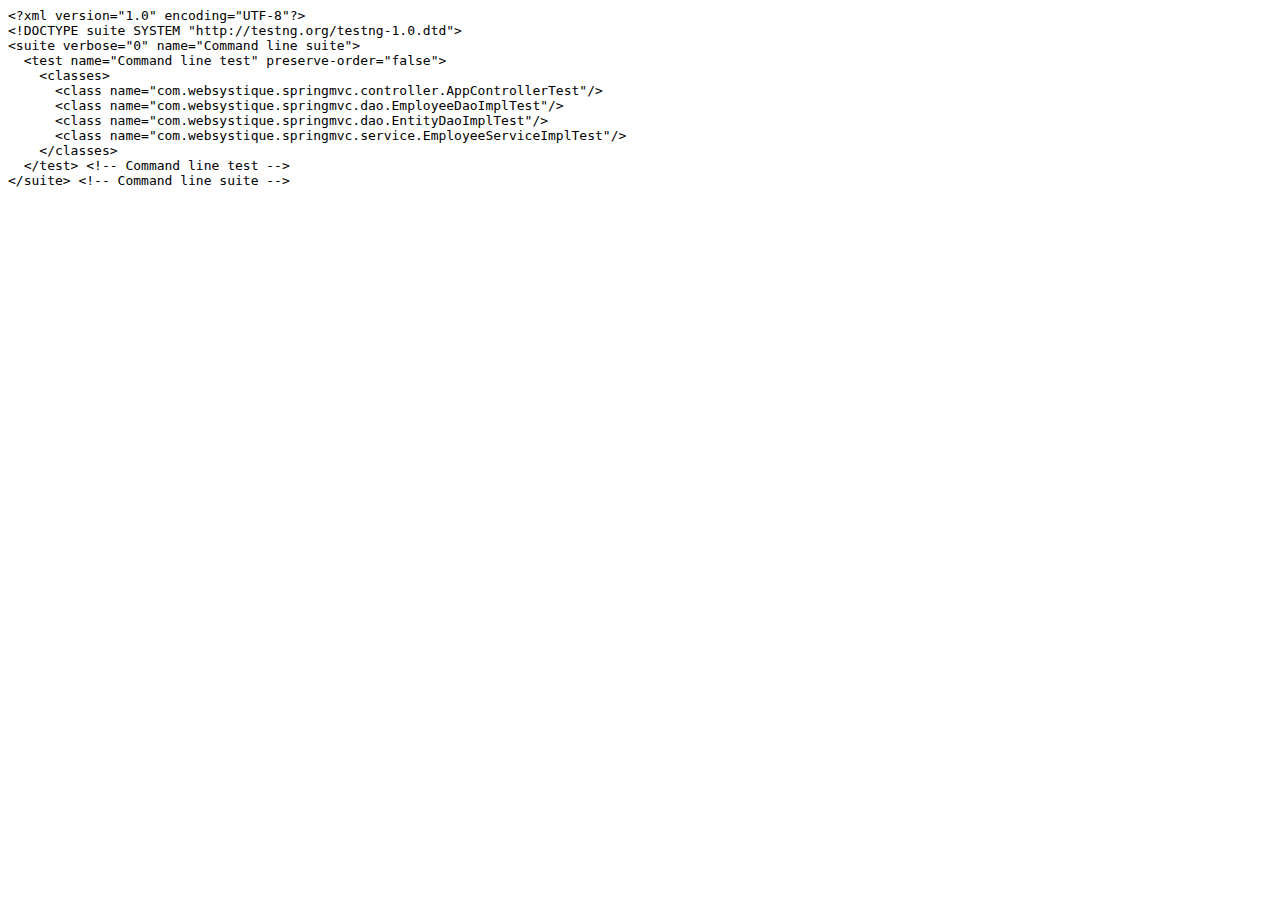
<file: target/surefire-reports/old/Command line suite/testng.xml.html>
<html><head><title>testng.xml for Command line suite</title></head><body><tt>&lt;?xml&nbsp;version="1.0"&nbsp;encoding="UTF-8"?&gt;<br/>&lt;!DOCTYPE&nbsp;suite&nbsp;SYSTEM&nbsp;"http://testng.org/testng-1.0.dtd"&gt;<br/>&lt;suite&nbsp;verbose="0"&nbsp;name="Command&nbsp;line&nbsp;suite"&gt;<br/>&nbsp;&nbsp;&lt;test&nbsp;name="Command&nbsp;line&nbsp;test"&nbsp;preserve-order="false"&gt;<br/>&nbsp;&nbsp;&nbsp;&nbsp;&lt;classes&gt;<br/>&nbsp;&nbsp;&nbsp;&nbsp;&nbsp;&nbsp;&lt;class&nbsp;name="com.websystique.springmvc.controller.AppControllerTest"/&gt;<br/>&nbsp;&nbsp;&nbsp;&nbsp;&nbsp;&nbsp;&lt;class&nbsp;name="com.websystique.springmvc.dao.EmployeeDaoImplTest"/&gt;<br/>&nbsp;&nbsp;&nbsp;&nbsp;&nbsp;&nbsp;&lt;class&nbsp;name="com.websystique.springmvc.dao.EntityDaoImplTest"/&gt;<br/>&nbsp;&nbsp;&nbsp;&nbsp;&nbsp;&nbsp;&lt;class&nbsp;name="com.websystique.springmvc.service.EmployeeServiceImplTest"/&gt;<br/>&nbsp;&nbsp;&nbsp;&nbsp;&lt;/classes&gt;<br/>&nbsp;&nbsp;&lt;/test&gt;&nbsp;&lt;!--&nbsp;Command&nbsp;line&nbsp;test&nbsp;--&gt;<br/>&lt;/suite&gt;&nbsp;&lt;!--&nbsp;Command&nbsp;line&nbsp;suite&nbsp;--&gt;<br/></tt></body></html>
</file>
<file: target/surefire-reports/testng-reports.css>
body {
    margin: 0px 0px 5px 5px;
}

ul {
    margin: 0px;
}

li {
    list-style-type: none;
}

a {
    text-decoration: none;
}

a:hover {
    text-decoration: underline;
}

.navigator-selected {
    background: #ffa500;
}

.wrapper {
    position: absolute;
    top: 60px;
    bottom: 0;
    left: 400px;
    right: 0;
    overflow: auto;
}

.navigator-root {
    position: absolute;
    top: 60px;
    bottom: 0;
    left: 0;
    width: 400px;
    overflow-y: auto;
}

.suite {
    margin: 0px 10px 10px 0px;
    background-color: #fff8dc;
}

.suite-name {
    padding-left: 10px;
    font-size: 25px;
    font-family: Times;
}

.main-panel-header {
    padding: 5px;
    background-color: #9FB4D9; //afeeee;
    font-family: monospace;
    font-size: 18px;
}

.main-panel-content {
    padding: 5px;
    margin-bottom: 10px;
    background-color: #DEE8FC; //d0ffff;
}

.rounded-window {
    border-radius: 10px;
    border-style: solid;
    border-width: 1px;
}

.rounded-window-top {
    border-top-right-radius: 10px 10px;
    border-top-left-radius: 10px 10px;
    border-style: solid;
    border-width: 1px;
    overflow: auto;
}

.light-rounded-window-top {
    border-top-right-radius: 10px 10px;
    border-top-left-radius: 10px 10px;
}

.rounded-window-bottom {
    border-style: solid;
    border-width: 0px 1px 1px 1px;
    border-bottom-right-radius: 10px 10px;
    border-bottom-left-radius: 10px 10px;
    overflow: auto;
}

.method-name {
    font-size: 12px;
    font-family: monospace;
}

.method-content {
    border-style: solid;
    border-width: 0px 0px 1px 0px;
    margin-bottom: 10;
    padding-bottom: 5px;
    width: 80%;
}

.parameters {
    font-size: 14px;
    font-family: monospace;
}

.stack-trace {
    white-space: pre;
    font-family: monospace;
    font-size: 12px;
    font-weight: bold;
    margin-top: 0px;
    margin-left: 20px;
}

.testng-xml {
    font-family: monospace;
}

.method-list-content {
    margin-left: 10px;
}

.navigator-suite-content {
    margin-left: 10px;
    font: 12px 'Lucida Grande';
}

.suite-section-title {
    margin-top: 10px;
    width: 80%;
    border-style: solid;
    border-width: 1px 0px 0px 0px;
    font-family: Times;
    font-size: 18px;
    font-weight: bold;
}

.suite-section-content {
    list-style-image: url(bullet_point.png);
}

.top-banner-root {
    position: absolute;
    top: 0;
    height: 45px;
    left: 0;
    right: 0;
    padding: 5px;
    margin: 0px 0px 5px 0px;
    background-color: #0066ff;
    font-family: Times;
    color: #fff;
    text-align: center;
}

.top-banner-title-font {
    font-size: 25px;
}

.test-name {
    font-family: 'Lucida Grande';
    font-size: 16px;
}

.suite-icon {
    padding: 5px;
    float: right;
    height: 20;
}

.test-group {
    font: 20px 'Lucida Grande';
    margin: 5px 5px 10px 5px;
    border-width: 0px 0px 1px 0px;
    border-style: solid;
    padding: 5px;
}

.test-group-name {
    font-weight: bold;
}

.method-in-group {
    font-size: 16px;
    margin-left: 80px;
}

table.google-visualization-table-table {
    width: 100%;
}

.reporter-method-name {
    font-size: 14px;
    font-family: monospace;
}

.reporter-method-output-div {
    padding: 5px;
    margin: 0px 0px 5px 20px;
    font-size: 12px;
    font-family: monospace;
    border-width: 0px 0px 0px 1px;
    border-style: solid;
}

.ignored-class-div {
    font-size: 14px;
    font-family: monospace;
}

.ignored-methods-div {
    padding: 5px;
    margin: 0px 0px 5px 20px;
    font-size: 12px;
    font-family: monospace;
    border-width: 0px 0px 0px 1px;
    border-style: solid;
}

.border-failed {
    border-top-left-radius: 10px 10px;
    border-bottom-left-radius: 10px 10px;
    border-style: solid;
    border-width: 0px 0px 0px 10px;
    border-color: #f00;
}

.border-skipped {
    border-top-left-radius: 10px 10px;
    border-bottom-left-radius: 10px 10px;
    border-style: solid;
    border-width: 0px 0px 0px 10px;
    border-color: #edc600;
}

.border-passed {
    border-top-left-radius: 10px 10px;
    border-bottom-left-radius: 10px 10px;
    border-style: solid;
    border-width: 0px 0px 0px 10px;
    border-color: #19f52d;
}

.times-div {
    text-align: center;
    padding: 5px;
}

.suite-total-time {
    font: 16px 'Lucida Grande';
}

.configuration-suite {
    margin-left: 20px;
}

.configuration-test {
    margin-left: 40px;
}

.configuration-class {
    margin-left: 60px;
}

.configuration-method {
    margin-left: 80px;
}

.test-method {
    margin-left: 100px;
}

.chronological-class {
    background-color: #0ccff;
    border-style: solid;
    border-width: 0px 0px 1px 1px;
}

.method-start {
    float: right;
}

.chronological-class-name {
    padding: 0px 0px 0px 5px;
    color: #008;
}

.after, .before, .test-method {
    font-family: monospace;
    font-size: 14px;
}

.navigator-suite-header {
    font-size: 22px;
    margin: 0px 10px 5px 0px;
    background-color: #deb887;
    text-align: center;
}

.collapse-all-icon {
    padding: 5px;
    float: right;
}
</file>
